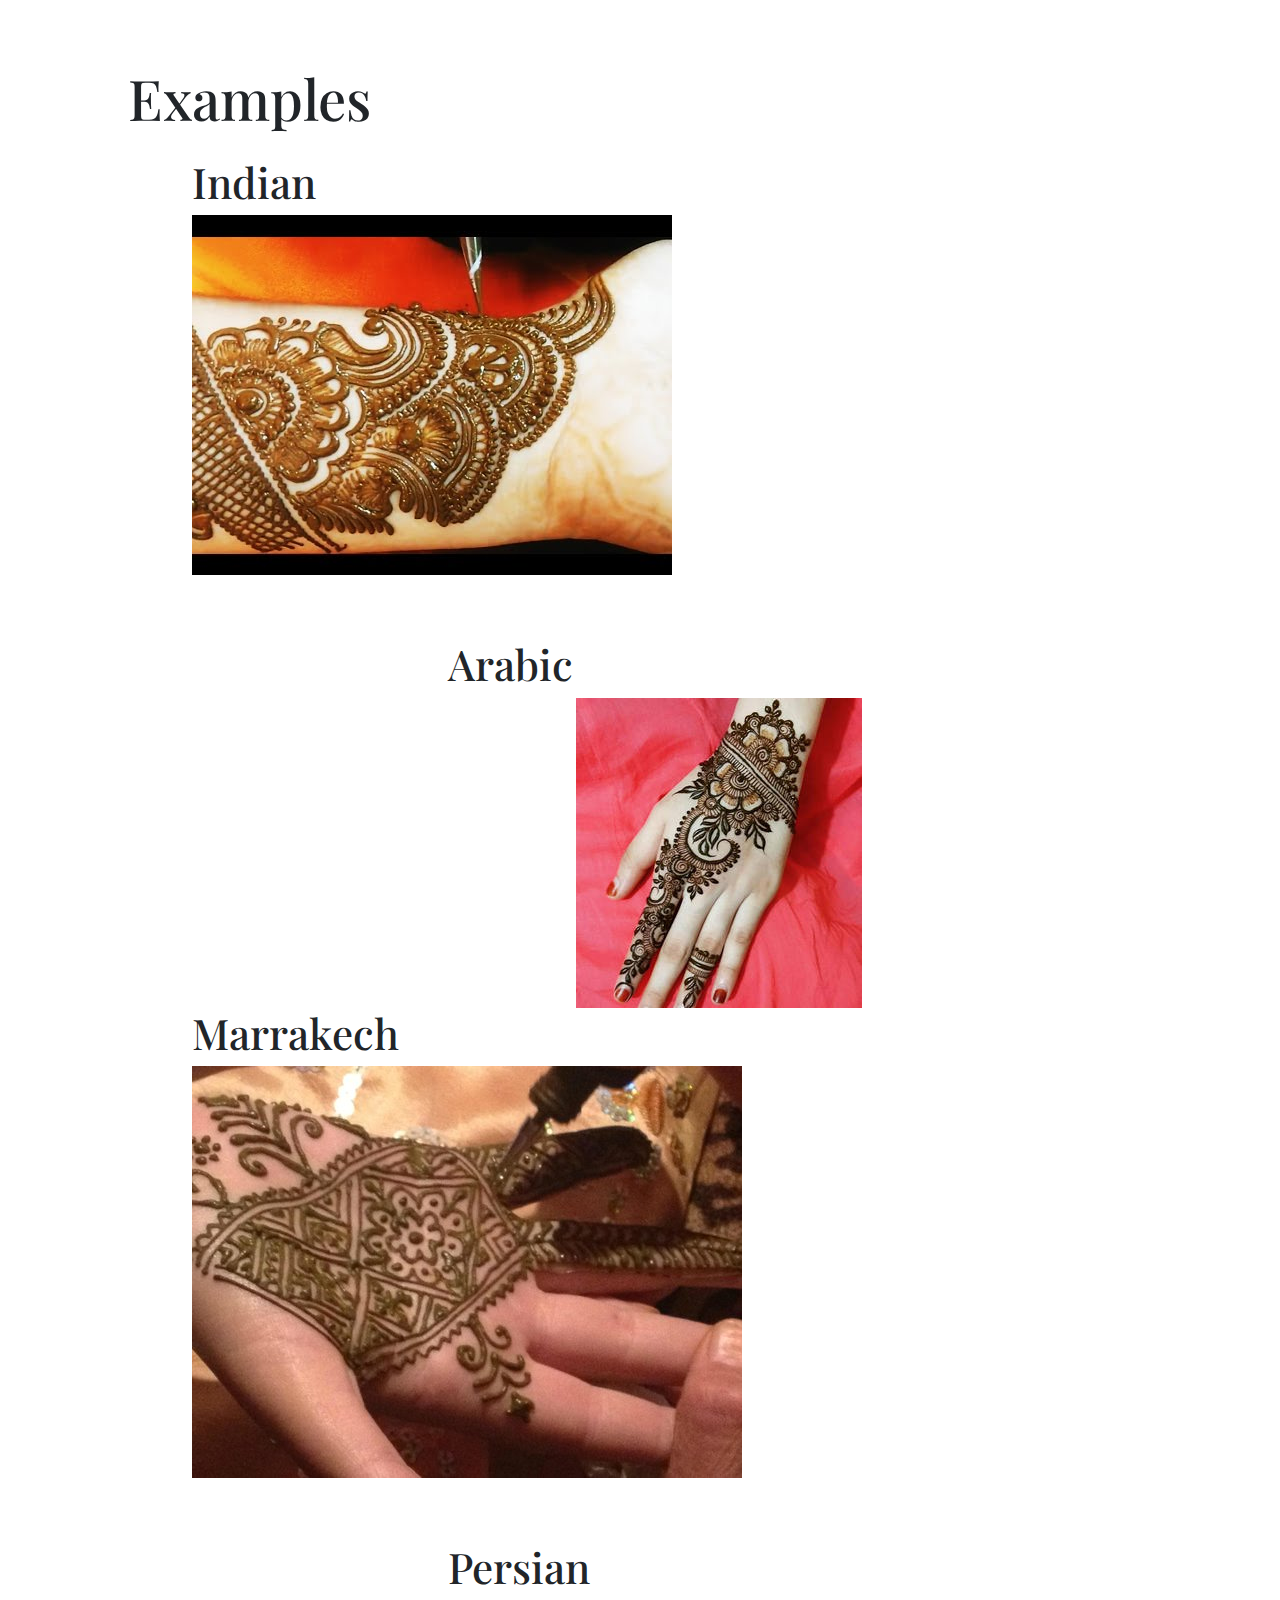
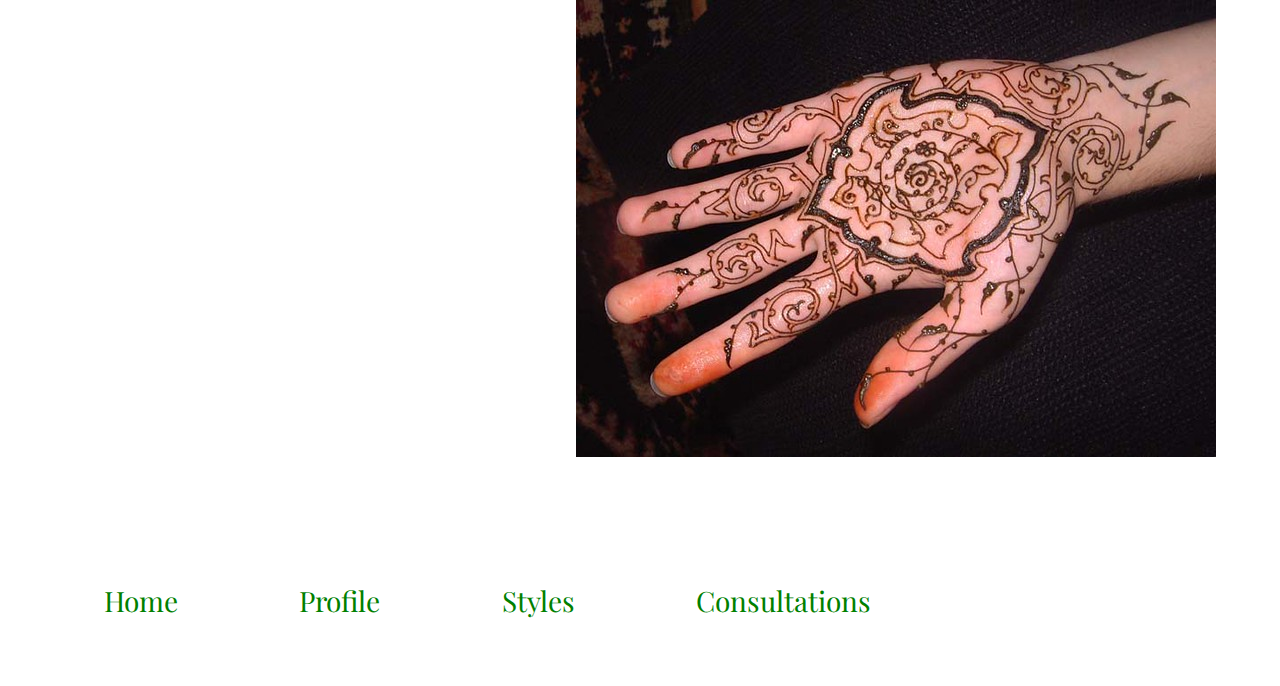
<file: examples.html>
<!DOCTYPE html>
<!-- Inspiration (blog) Page -->

<html lang="en">
    <head>
        <meta charset="utf-8">
        <meta name="viewport" content="width=device-width, initial-scale=1, shrink-to-fit=no">
        <link href="https://stackpath.bootstrapcdn.com/bootstrap/4.1.3/css/bootstrap.min.css" rel="stylesheet">
        <link href="https://fonts.googleapis.com/css?family=Playfair+Display&display=swap" rel="stylesheet">
        <link href="examples.css" rel="stylesheet">
        <title>Examples</title>
    </head>
    <body>
        <h2 class="examples">Examples</h2>
        <h6><a id="indian">Indian</a></h6>
        <img class="indian" src="./images/photos/indian.jpg">
        <h6 class="arabictitle"><a id="arabic">Arabic</a></h6>
        <img class="arabic" src="./images/photos/arabic.jpeg">
        <h6 class="marrakechtitle"><a id="marrakech">Marrakech</a></h6>
        <img class="marrakech" src="./images/photos/marrakech.jpg">
        <h6 class="persiantitle"><a id="persian">Persian</a></h6>
        <img class="persian" src="./images/photos/persian.jpg">


        <nav>
            <ul>
                <li><a href="index.html">Home</a></li>
                <li><a href="profile.html">Profile</a></li>
                <li><a href="hennastyles.html">Styles</a></li>
                <li><a href="consultations">Consultations</a></li>
            </ul>
        </nav>
    </body>
</html>
</file>
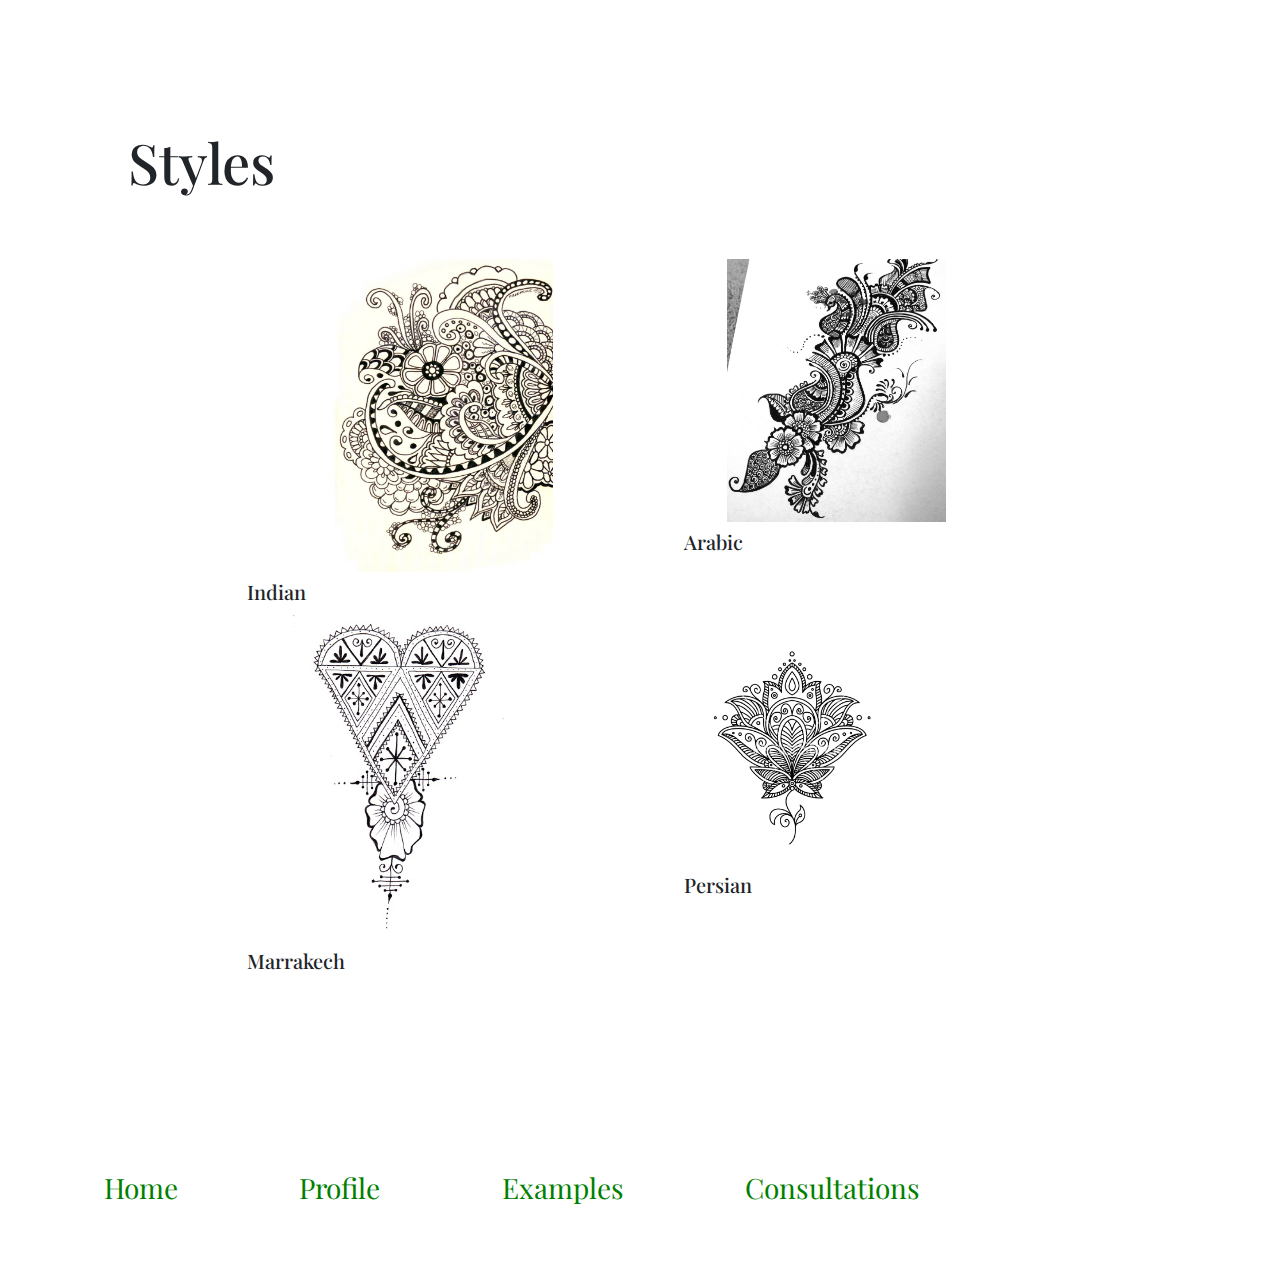
<file: hennastyles.html>
<!DOCTYPE html>
<!-- My Portfolio -->

<html lang="en">
    <head>
        <meta charset="utf-8">
        <meta name="viewport" content="width=device-width, initial-scale=1, shrink-to-fit=no">
        <link href="https://stackpath.bootstrapcdn.com/bootstrap/4.1.3/css/bootstrap.min.css" rel="stylesheet">
        <link href="https://fonts.googleapis.com/css?family=Playfair+Display&display=swap" rel="stylesheet">
        <link href="hennastyles.css" rel="stylesheet">
        <title>Styles</title>
    </head>
    <body>
        <h2 class="portfolio">Styles</h2>
        <div class="row">
             <div class="column">
                <a href="examples#indian"><img class="image1" src="./images/styles/indian.jpg"></a>
                <h5 class="indian">Indian</h5>
            </div>
            <div class="column">
                <a href="examples#arabic"><img class="image2"src="./images/styles/arabic.jpg"></a>
                <h5 class="arabic">Arabic</h5>
            </div>
        </div>
        <div class="row">
             <div class="column">
                <a href="examples#marrakech"><img class="image3"src="./images/styles/marrakech.jpg"></a>
                <h5 class="marrakech">Marrakech</h5>
            </div>
            <div class="column">
                <a href="examples#persian"><img class="image4"src="./images/styles/persian.jpg"></a>
                <h5 class="persian">Persian</h5>
            </div>
        </div>
        <nav>
            <ul>
                <li><a href="index.html">Home</a></li>
                <li><a href="profile.html">Profile</a></li>
                <li><a href="examples.html">Examples</a></li>
                <li><a href="consultations.html">Consultations</a></li>
            </ul>
        </nav>

    </body>
</html>
</file>
<file: examples.css>
body {
    font-size: 14px;
    text-align: left;
}

h2 {
    position: relative;
    margin-left: 10%;
    padding-top: -10%;
    top: 10%;
}

.examples {
    font-family: 'Playfair Display', serif;
    font-size: 4em;
    margin-top: 5%;
    margin-bottom: 2%;
}


.indian,.arabic, .marrakech,.persian {
    margin-left: 15%;
}

.arabic,.persian {
    position: relative;
    left: 30%;
    top: 10%;
}

.arabictitle, .persiantitle {
    position: relative;
    left: 20%;
    margin-top: 5%;
}


h6 {
    font-family: 'Playfair Display', serif;
    font-size: 1.5em;
    margin-left: 15%;
    margin-right: 15%;
}

nav {
    position: relative;
    margin-left: 5%;
    margin-bottom: 5%;
}

nav ul li {
    display: inline-block;
    padding-right: 10%;
    margin-top: 5%;
}

a {
    color: green;
    font-size: 2em;
    font-family: 'Playfair Display', serif;
    padding-left: -10%;
}

a:hover {
    color: #af7f29;
    text-decoration: none;
}

a:visited {
    color: #af7f29;
    text-decoration: none;
}

/* Responsive breakpoints */


@media (max-width: 575.98px) {
    nav {
        margin-top: 30%;
        margin-left: 10%;
    }

    .persian {
        width: 50%;
    }

    .marrakech {
        width: 75%;
    }

    .indian {
        width: 75%;
    }
}

@media (min-width: 576px) and (max-width: 767.98px) {
    nav {
        margin-top: 20%;
        margin-left: 15%;
    }

    .persian {
        width: 50%;
    }
}

@media (min-width: 768px) and (max-width: 991.98px) {
    nav {
        margin-top: 15%;
        margin-left: 10%;
    }

    .persian {
        left: 5%;
    }
}

@media (min-width: 992px) and (max-width: 1199.98px) {
    nav {
        margin-top: 15%;
        margin-left: 5%;
    }

    .persian {
        left: 10%;
    }
}

@media (min-width: 1200px) {
    nav {
        margin-top: 5%;
    }
}
</file>
<file: hennastyles.css>
body {
    font-size: 14px;
    text-align: left;
}

h2  {
    margin-left: 10%;
    margin-bottom: 5%;
}

.portfolio {
    font-family: 'Playfair Display', serif;
    font-size: 4em;
    margin-top: 10%;
}

img {
    width: 50%;
}

.column {
  float: left;
  width: 33.33%;
  margin-left: 20%;
  margin-right: -20%;
}

.row::after {
  content: "";
  clear: both;
  display: table;
}

.image4, .sub4 {
    margin-top: 5%;
}

.image2, .sub2 {
    margin-left: 10%;
}

.image3, .sub3 {
    margin-left: 10%;
}

.image1, .sub1 {
    margin-left: 20%;
}

h5 {
    font-family: 'Playfair Display', serif;
    margin-top: 2%;
}

.sub1 {
    margin-bottom: 5%;
}

.sub4 {
    margin-top: 5%;
}

nav {
    position: relative;
    margin-left: 5%;
    margin-bottom: 5%;
}

nav ul li {
    display: inline-block;
    padding-right: 10%;
    margin-top: 5%;
}

a {
    color: green;
    font-size: 2em;
    font-family: 'Playfair Display', serif;
    padding-left: -10%;
}

a:hover {
    color: #af7f29;
    text-decoration: none;
}

a:visited {
    color: #af7f29;
    text-decoration: none;
}

/* Responsive breakpoints */


@media (max-width: 575.98px) {
    nav {
        margin-top: 30%;
        margin-left: 20%;
    }

    .image1 {
        width: 150%;
    }

    .image2, .image3 {
        width: 150%;
        padding-top: 250%;
        position: relative;
        left: -30%;
    }

    .image4 {
        position: relative;
        top: -50%;
        width: 200%;
        left: -50%;
    }
}

@media (min-width: 576px) and (max-width: 767.98px) {
    nav {
        margin-top: 20%;
        margin-left: 10%;
    }
}

@media (min-width: 768px) and (max-width: 991.98px) {
    nav {
        margin-top: 10%;
        margin-left: 10%;
    }
}

@media (min-width: 992px) and (max-width: 1199.98px) {
    nav {
        margin-top: 5%;
        margin-left: 5%;

    }
}

@media (min-width: 1200px) {
    nav {
        margin-top: 10%;
    }
}
</file>
